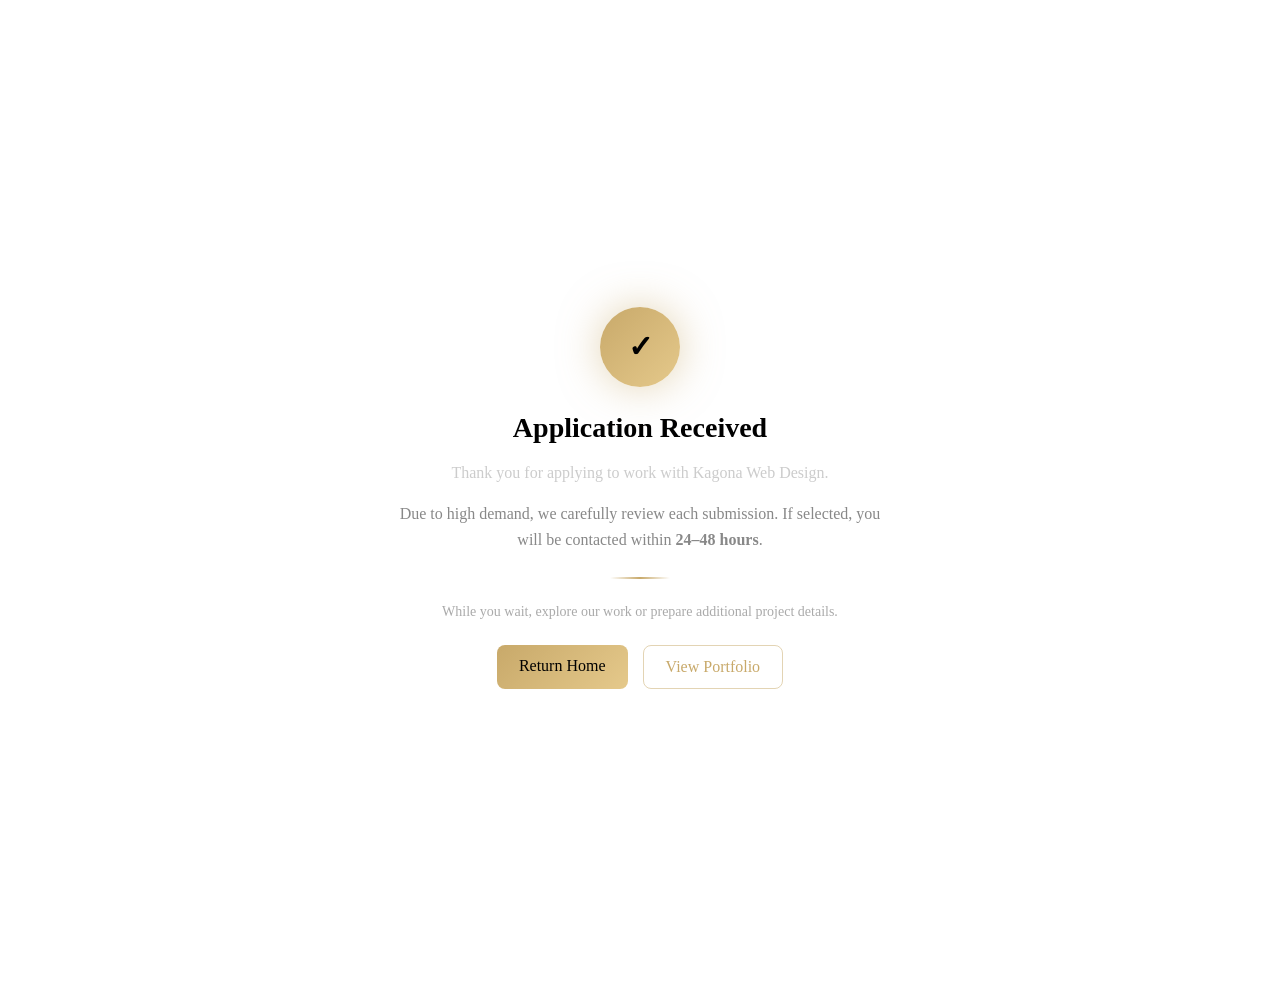
<file: pages/success.html>
<!DOCTYPE html>
<html lang="en">

<head>

<meta charset="UTF-8">
<meta name="viewport" content="width=device-width, initial-scale=1.0">

<title>Application Received</title>

<link rel="stylesheet" href="../success.css">

</head>

<body class="application-page">

<section class="luxury-application success-page">

<div class="app-wrapper success-wrapper">

<!-- ICON -->
<div class="success-icon">✓</div>

<!-- TITLE -->
<h1 class="success-title">
Application Received
</h1>

<!-- MESSAGE -->
<p class="success-text">
Thank you for applying to work with Kagona Web Design.
</p>

<p class="success-text muted">
Due to high demand, we carefully review each submission.
If selected, you will be contacted within <strong>24–48 hours</strong>.
</p>

<!-- DIVIDER -->
<div class="success-divider"></div>

<!-- NEXT STEP -->
<p class="success-next">
While you wait, explore our work or prepare additional project details.
</p>

<!-- ACTION BUTTONS -->
<div class="success-actions">

<a href="../index.html" class="btn-primary">
Return Home
</a>

<a href="../index.html#portfolio" class="btn-secondary">
View Portfolio
</a>

</div>

</div>

</section>

</body>

</html>
</file>
<file: success.css>
/* SUCCESS PAGE */

.success-page{
display:flex;
justify-content:center;
align-items:center;
min-height:100vh;
padding:40px 20px;
}

/* WRAPPER */

.success-wrapper{
text-align:center;
max-width:500px;

background:rgba(255,255,255,0.04);
border:1px solid rgba(255,255,255,0.08);
border-radius:20px;

padding:50px 30px;

backdrop-filter: blur(20px);
}

/* ICON */

.success-icon{
width:80px;
height:80px;

margin:0 auto 25px;

border-radius:50%;

display:flex;
align-items:center;
justify-content:center;

font-size:30px;
font-weight:bold;

background:linear-gradient(135deg,#C8A96A,#E5C98B);
color:black;

box-shadow:0 0 40px rgba(200,169,106,0.5);
}

/* TITLE */

.success-title{
font-size:28px;
margin-bottom:15px;
}

/* TEXT */

.success-text{
color:#ccc;
margin-bottom:10px;
line-height:1.6;
}

.success-text.muted{
color:#888;
}

/* DIVIDER */

.success-divider{
width:60px;
height:2px;

margin:25px auto;

background:linear-gradient(
90deg,
transparent,
#C8A96A,
transparent
);
}

/* NEXT STEP TEXT */

.success-next{
font-size:14px;
color:#aaa;
margin-bottom:25px;
}

/* ACTIONS */

.success-actions{
display:flex;
gap:15px;
justify-content:center;
flex-wrap:wrap;
}

/* BUTTONS */

.btn-primary{
background:linear-gradient(135deg,#C8A96A,#E5C98B);
color:black;

padding:12px 22px;
border-radius:8px;

text-decoration:none;
font-weight:500;

transition:0.3s;
}

.btn-primary:hover{
transform:translateY(-2px);
box-shadow:0 10px 25px rgba(200,169,106,0.4);
}

.btn-secondary{
border:1px solid rgba(200,169,106,0.5);
color:#C8A96A;

padding:12px 22px;
border-radius:8px;

text-decoration:none;

transition:0.3s;
}

.btn-secondary:hover{
background:#C8A96A;
color:black;
}

/* =========================
   CINEMATIC SUCCESS ANIMATION
========================= */

/* CARD ENTRY */
.success-wrapper{
opacity:0;
transform:translateY(40px) scale(0.98);
animation:fadeUp 0.9s ease forwards;
}

/* ICON POP */
.success-icon{
transform:scale(0.6);
opacity:0;
animation:iconPop 0.6s ease 0.3s forwards,
           glowPulse 2.5s ease-in-out infinite 1s;
}

/* TEXT STAGGER */
.success-title{
opacity:0;
animation:fadeIn 0.6s ease 0.5s forwards;
}

.success-text{
opacity:0;
animation:fadeIn 0.6s ease 0.7s forwards;
}

.success-next{
opacity:0;
animation:fadeIn 0.6s ease 0.9s forwards;
}

.success-actions{
opacity:0;
animation:fadeIn 0.6s ease 1.1s forwards;
}


/* KEYFRAMES */

@keyframes fadeUp{
to{
opacity:1;
transform:translateY(0) scale(1);
}
}

@keyframes iconPop{
to{
transform:scale(1);
opacity:1;
}
}

@keyframes fadeIn{
to{
opacity:1;
}
}

@keyframes glowPulse{
0%{
box-shadow:0 0 0 rgba(200,169,106,0.4);
}
50%{
box-shadow:0 0 35px rgba(200,169,106,0.7);
}
100%{
box-shadow:0 0 0 rgba(200,169,106,0.4);
}
}
</file>
